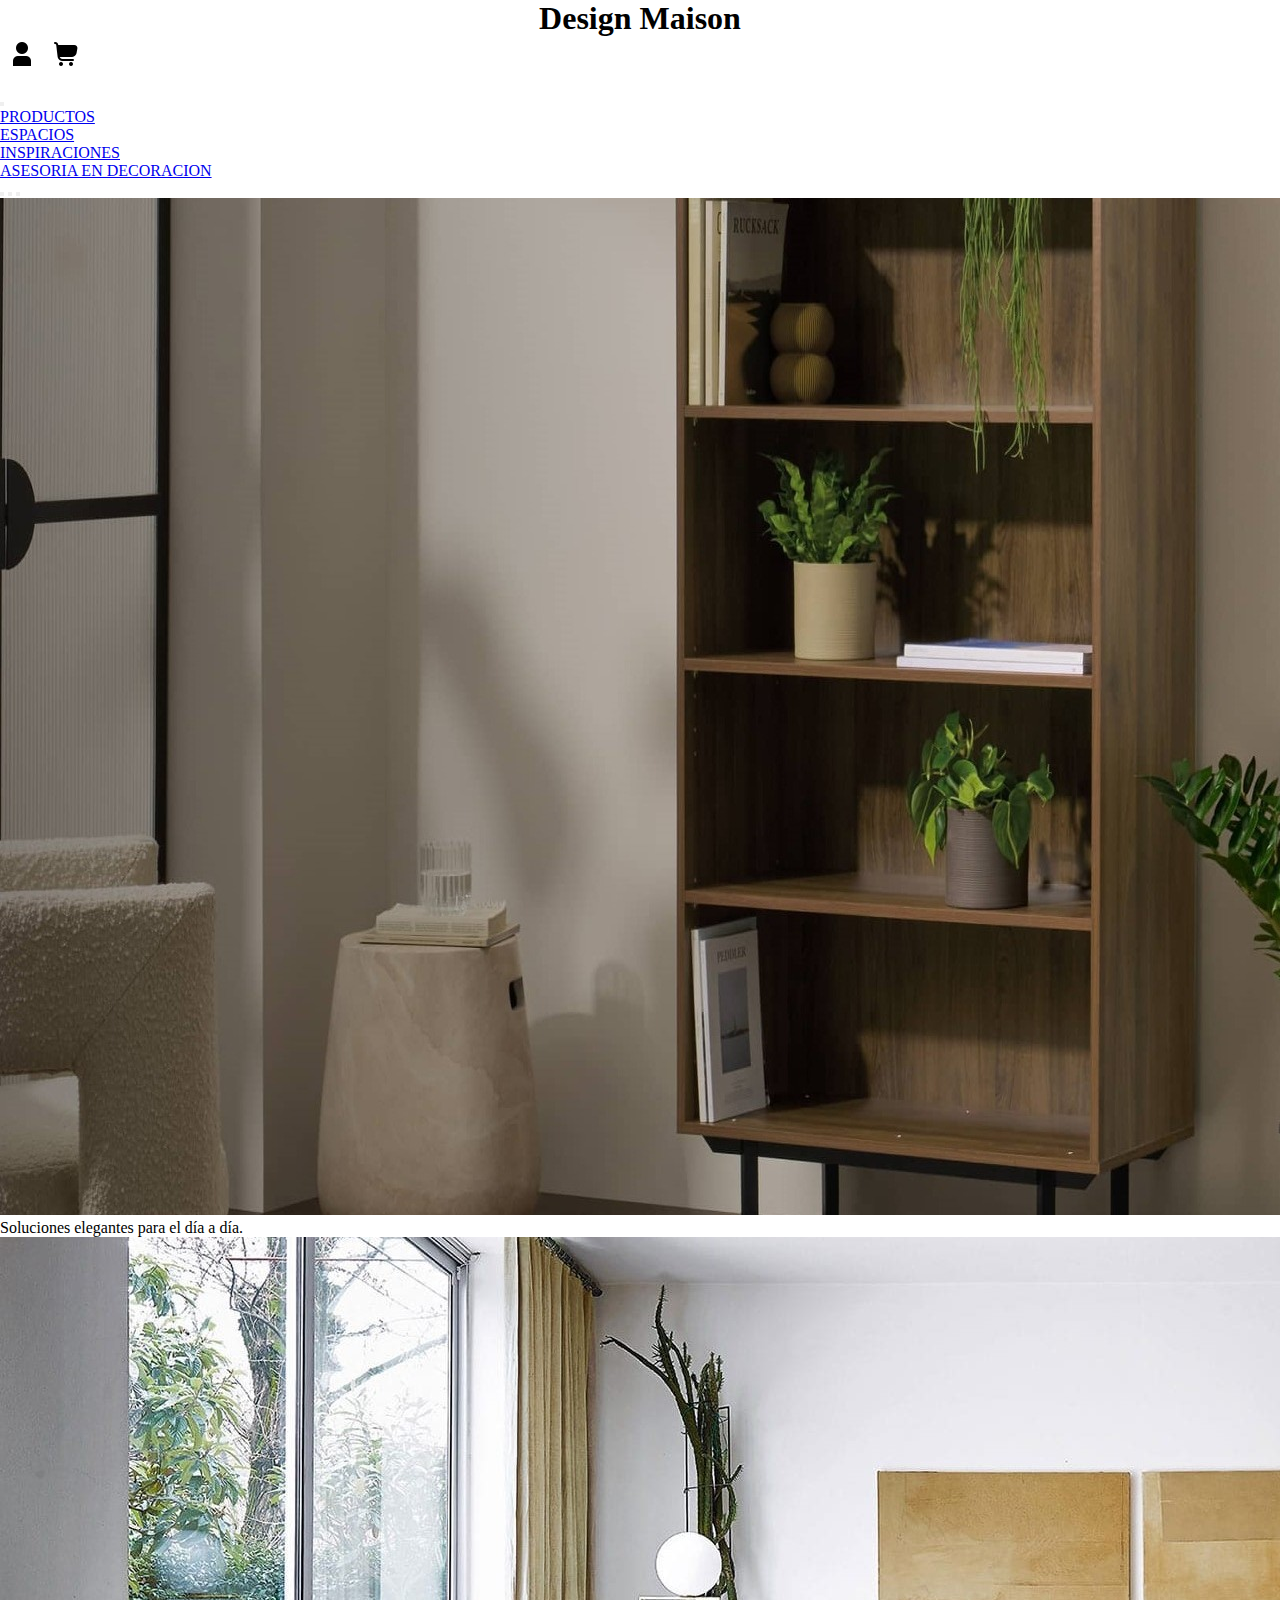
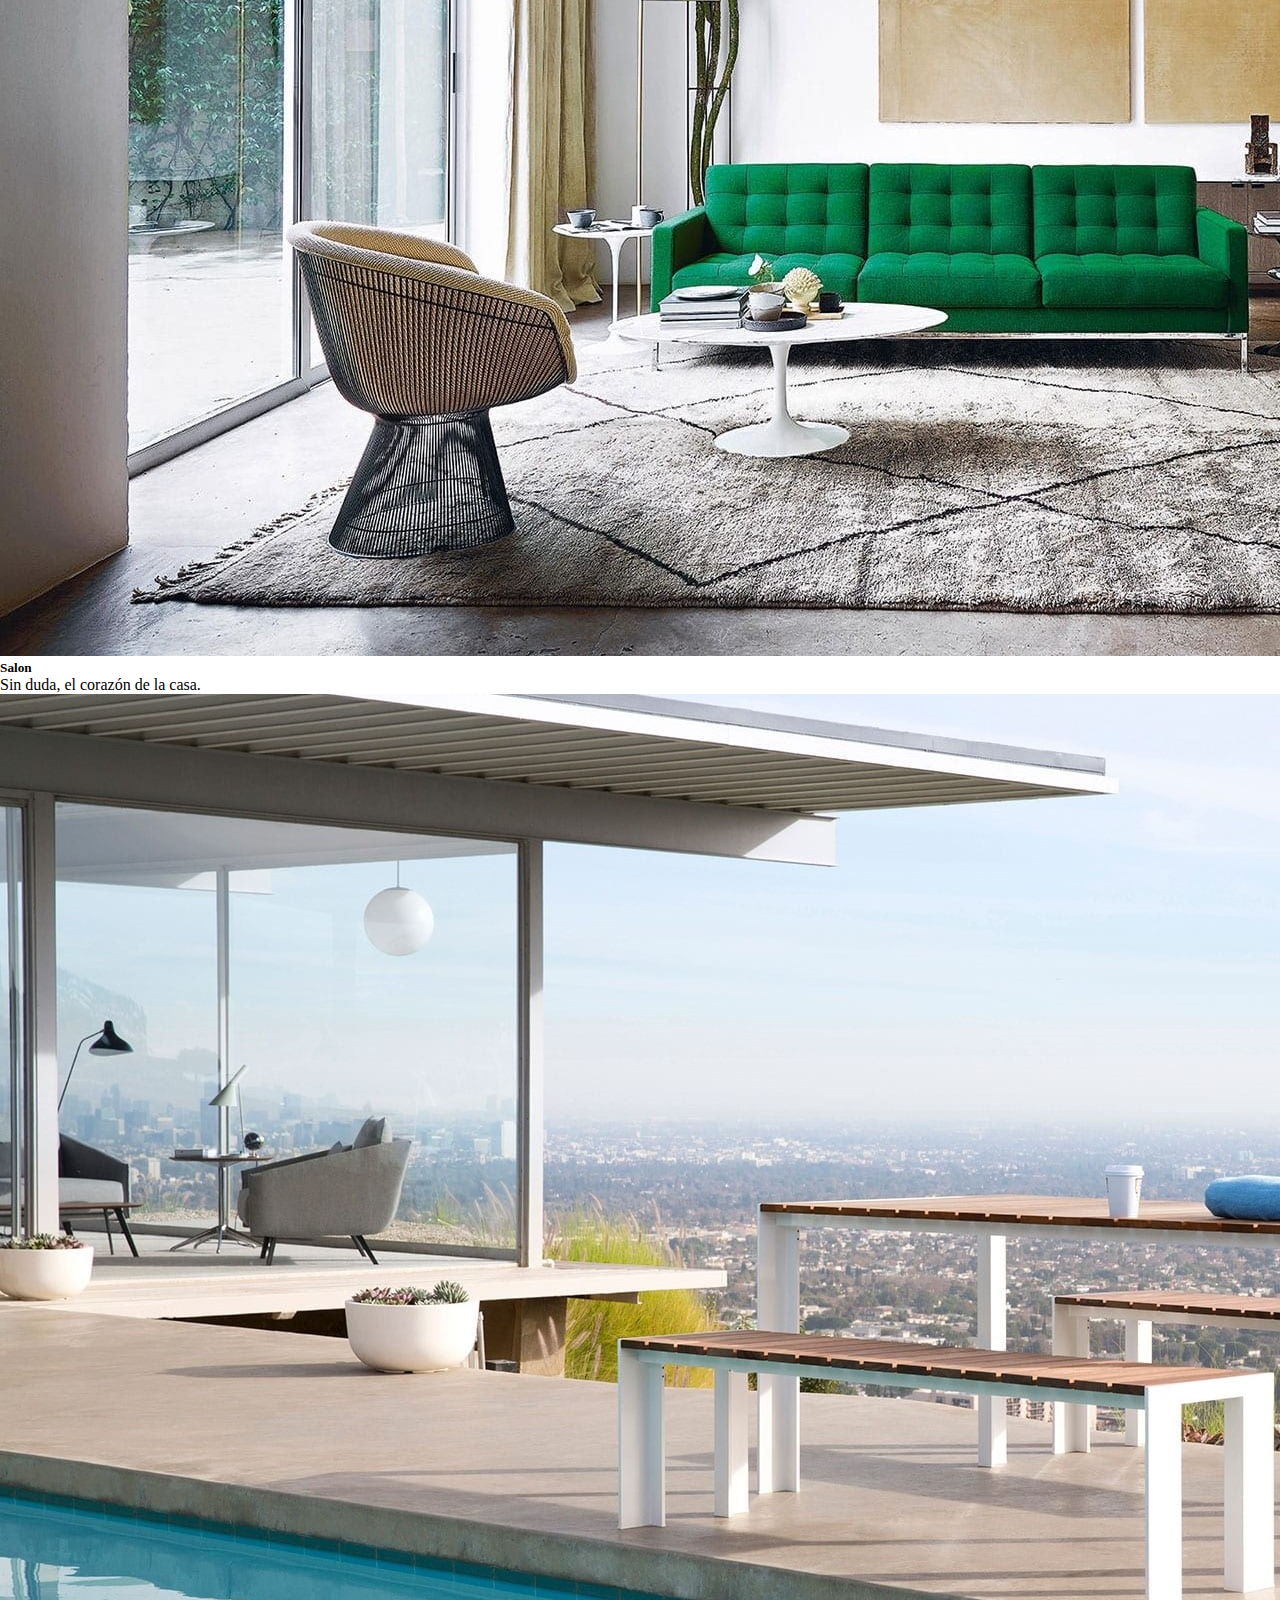
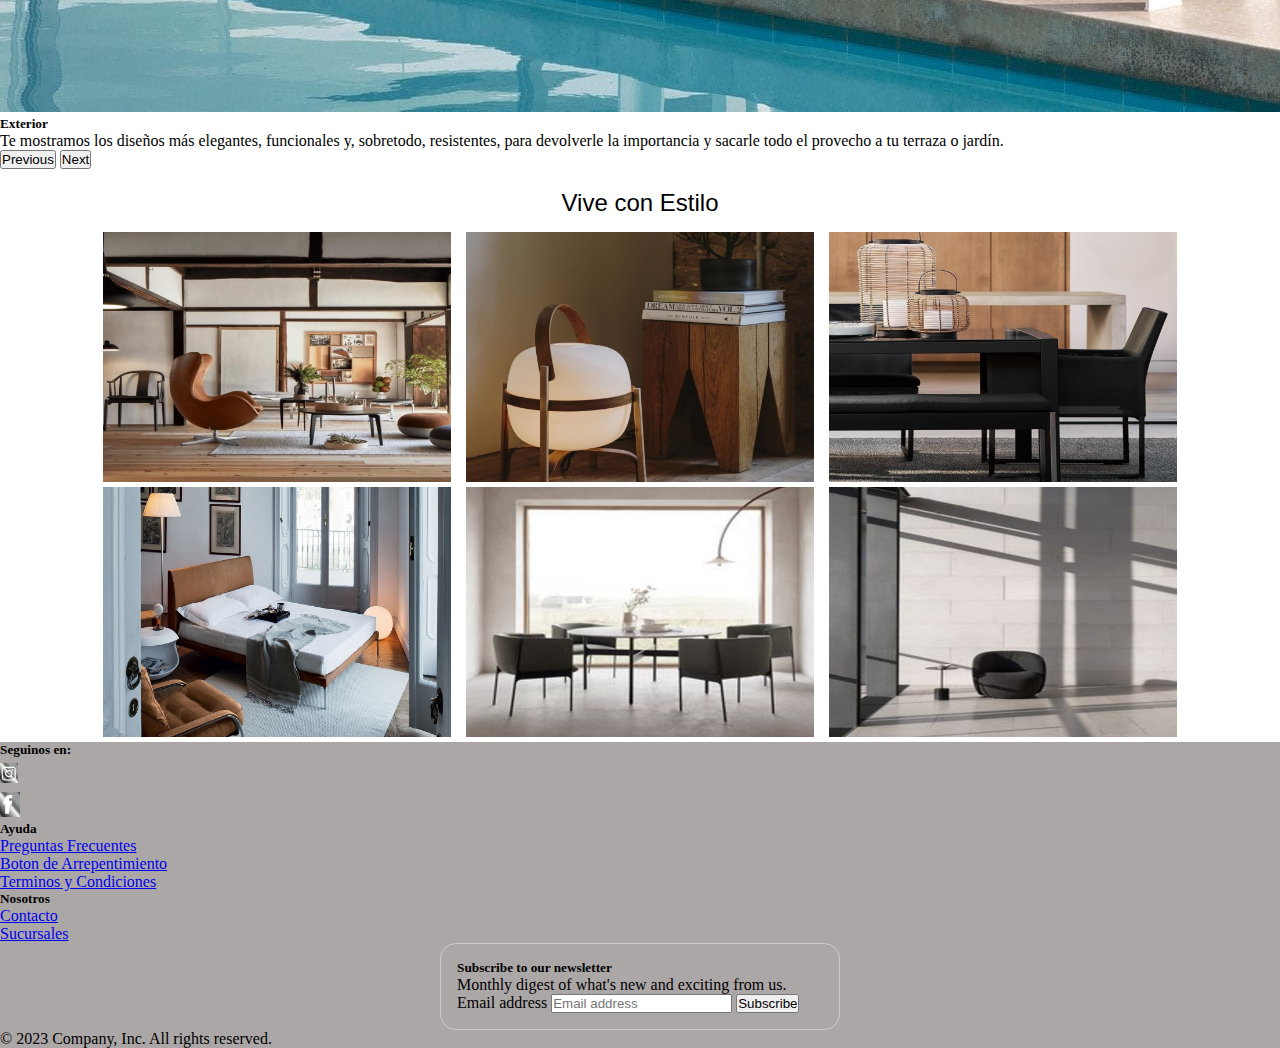
<file: index.html>
<!DOCTYPE html>
<html lang="en">
<head>
  <meta charset="UTF-8">
  <meta http-equiv="X-UA-Compatible" content="IE=edge">
  <meta name="viewport" content="width=device-width, initial-scale=1.0">
  <link href="https://cdn.jsdelivr.net/npm/bootstrap@5.3.0-alpha3/dist/css/bootstrap.min.css" rel="stylesheet" integrity="sha384-KK94CHFLLe+nY2dmCWGMq91rCGa5gtU4mk92HdvYe+M/SXH301p5ILy+dN9+nJOZ" crossorigin="anonymous">
  <link rel="stylesheet" href="./css/style.css">

  <title>Design de Maison</title>
</head>
<body>
  <!--Cabecera de mi web-->
    <header>
        <!--Acá va a ir el logo de mi web-->
        <div class="logo-header">
          <a href="index.html"><h1> Design Maison</h1></a>
        </div>
        <nav class="navbar navbar-expand-lg bg-body-tertiary">
            <div class="container-fluid">
                <ul class="first-menu">
                  <li><a href ="#" target="_blank"><img src="./img-index/usuario.png" alt="Registro"></a></li>
                  <li><a href="#"><img src="./img-index/carrito-de-compras.png" alt="Carrito"></a></li>
                </ul>
              <button class="navbar-toggler" type="button" data-bs-toggle="collapse" data-bs-target="#navbarNav" aria-controls="navbarNav" aria-expanded="false" aria-label="Toggle navigation">
                <span class="navbar-toggler-icon"></span>
              </button>
              <div class="collapse navbar-collapse" id="navbarNav">
                <ul class="navbar-nav">
                  <li class="nav-item">
                    <a class="nav-link active" aria-current="page" href="#">PRODUCTOS</a>
                  </li>
                  <li class="nav-item">
                    <a class="nav-link" href="#">ESPACIOS</a>
                  </li>
                  <li class="nav-item">
                    <a class="nav-link" href="./page-inspiraciones/inspiraciones.html">INSPIRACIONES </a>
                  </li>
                  <li class="nav-item">
                    <a class="nav-link" href="#">ASESORIA EN DECORACION</a>
                  </li>
                </ul>
              </div>
            </div>
          </nav> 

    </header>
<!--Seccion del carrucel -->
<section>
    <div id="carouselExampleCaptions" class="carousel slide">
        <div class="carousel-indicators">
          <button type="button" data-bs-target="#carouselExampleCaptions" data-bs-slide-to="0" class="active" aria-current="true" aria-label="Slide 1"></button>
          <button type="button" data-bs-target="#carouselExampleCaptions" data-bs-slide-to="1" aria-label="Slide 2"></button>
          <button type="button" data-bs-target="#carouselExampleCaptions" data-bs-slide-to="2" aria-label="Slide 3"></button>
        </div>
        <div class="carousel-inner">
          <div class="carousel-item active">
            <img src="./img-index/img-carrousel.jpg" class="d-block w-100" alt="imagen principal">
            <div class="carousel-caption d-none d-md-block">
              <p>Soluciones elegantes para el día a día.</p>   
            </div>
          </div>
          <div class="carousel-item">
            <img src="./img-index/Imagen principal-2.jpg" class="d-block w-100" alt="salon">
            <div class="carousel-caption d-none d-md-block">
              <h5>Salon</h5>
              <p>Sin duda, el corazón de la casa.</p>
            </div>
          </div>
          <div class="carousel-item">
            <img src="./img-index/imagen-principal-3.jpg" class="d-block w-100" alt="exterior">
            <div class="carousel-caption d-none d-md-block">
              <h5>Exterior</h5>
              <p>Te mostramos los diseños más elegantes, funcionales y, sobretodo, resistentes, para devolverle la importancia y sacarle todo el provecho a tu terraza o jardín.</p>
            </div>
          </div>
        </div>
        <button class="carousel-control-prev" type="button" data-bs-target="#carouselExampleCaptions" data-bs-slide="prev">
          <span class="carousel-control-prev-icon" aria-hidden="true"></span>
          <span class="visually-hidden">Previous</span>
        </button>
        <button class="carousel-control-next" type="button" data-bs-target="#carouselExampleCaptions" data-bs-slide="next">
          <span class="carousel-control-next-icon" aria-hidden="true"></span>
          <span class="visually-hidden">Next</span>
        </button>
      </div>
</section>
<!--Fin seccion del carrucel-->
<!--Seccion de productos-->
<!-- GALERIA -->
  <div class="galeria">
    <h2>Vive con Estilo </h2>
    <div class="linea"></div>
    <div class="contenedor-imagenes">
      <div class="imagen">
        <img src="./img-index/WhatsApp Image 2023-04-05 at 09.37.31.jpeg" alt="living">  
        <div class="overlay">
        <h2>Descubrelo</h2>
        </div>
      </div>
      <div class="imagen">
        <img src="./img-index/santa-cole-stock-750-domesticoshop.jpg" alt="lampara">  
        <div class="overlay">
          <h2>Descubrelo</h2>
        </div>
      </div>
      <div class="imagen">
        <img src="./img-index/CB_20230324_OutdoorCarousel_1.jpeg" alt="exterior">
        <div class="overlay">
          <h2>Descubrelo</h2>
        </div>  
      </div>
      <div class="imagen">
        <img src="./img-index/Zanotta-Hotspot-1.jpg" alt="habitacion">
        <div class="overlay">
          <h2>Descubrelo</h2>
        </div>  
      </div>
      <div class="imagen">
        <img src="./img-index/sillas.jpg" alt="sillas">
        <div class="overlay">
          <h2>Descubrelo</h2>
        </div>  
      </div>
      <div class="imagen">
        <img src="./img-index/silloncito.jpg" alt="sillon-puf">
        <div class="overlay">
          <h2>Descubrelo</h2>
        </div>  
      </div>
    </div>
  </div>
<!--PIE DE PAGINA | Footer-->
<footer id="contenedor-footer">
    <div class="container">
        <footer class="py-5">
            <div class="row">
                <div class="col-6 col-md-2 mb-3">
                  <h5>Seguinos en:</h5>
                <ul class="nav flex-column">
                    <li class="nav-item mb-2"><a href="https://instagram.com" class="nav-link p-0 text-body-secondary"><img src="./img-footer/img-insta.png" class="img-insta" alt="instagram"></a></li>
                    <li class="nav-item mb-2"><a href="https://facebook.com" class="nav-link p-0 text-body-secondary"><img src="./img-footer/img-face.png" class="img-face" alt="facebook"></a></li>
                </ul>
            </div>
            
            <div class="col-6 col-md-2 mb-3">
                  <h5>Ayuda</h5>
                <ul class="nav flex-column">
                    <li class="nav-item mb-2"><a href="#" class="nav-link p-0 text-body-secondary">Preguntas Frecuentes</a></li>
                    <li class="nav-item mb-2"><a href="./page-boton-arrepentimeinto/boton-arrepentimiento.html" class="nav-link p-0 text-body-secondary">Boton de Arrepentimiento</a></li>
                    <li class="nav-item mb-2"><a href="#" class="nav-link p-0 text-body-secondary">Terminos y Condiciones</a></li>
                </ul>
            </div>
          
            <div class="col-6 col-md-2 mb-3">
                  <h5>Nosotros</h5>
                <ul class="nav flex-column">
                    <li class="nav-item mb-2"><a href="#" class="nav-link p-0 text-body-secondary">Contacto</a></li>
                    <li class="nav-item mb-2"><a href="./page-sucursales/sucursales.html" class="nav-link p-0 text-body-secondary">Sucursales</a></li>
                </ul>
            </div>
            <div class="col-md-5 offset-md-1 mb-3">
                <form>
                    <h5>Subscribe to our newsletter</h5>
                    <p>Monthly digest of what's new and exciting from us.</p>
                    <div class="d-flex flex-column flex-sm-row w-100 gap-2">
                      <label for="newsletter1" class="visually-hidden">Email address</label>
                      <input id="newsletter1" type="text" class="form-control" placeholder="Email address">
                      <button class="btn btn-primary" type="button">Subscribe</button>
                    </div>
                </form>
            </div>
            <div class="d-flex flex-column flex-sm-row justify-content-between py-4 my-4 border-top">
              <p>&copy; 2023 Company, Inc. All rights reserved.</p>
            </div>
        </footer>
    </div>
</footer>


  <script src="https://cdn.jsdelivr.net/npm/@popperjs/core@2.11.7/dist/umd/popper.min.js" integrity="sha384-zYPOMqeu1DAVkHiLqWBUTcbYfZ8osu1Nd6Z89ify25QV9guujx43ITvfi12/QExE" crossorigin="anonymous"></script>
  <script src="https://cdn.jsdelivr.net/npm/bootstrap@5.3.0-alpha3/dist/js/bootstrap.min.js" integrity="sha384-Y4oOpwW3duJdCWv5ly8SCFYWqFDsfob/3GkgExXKV4idmbt98QcxXYs9UoXAB7BZ" crossorigin="anonymous"></script>
</body>
</html>
</file>
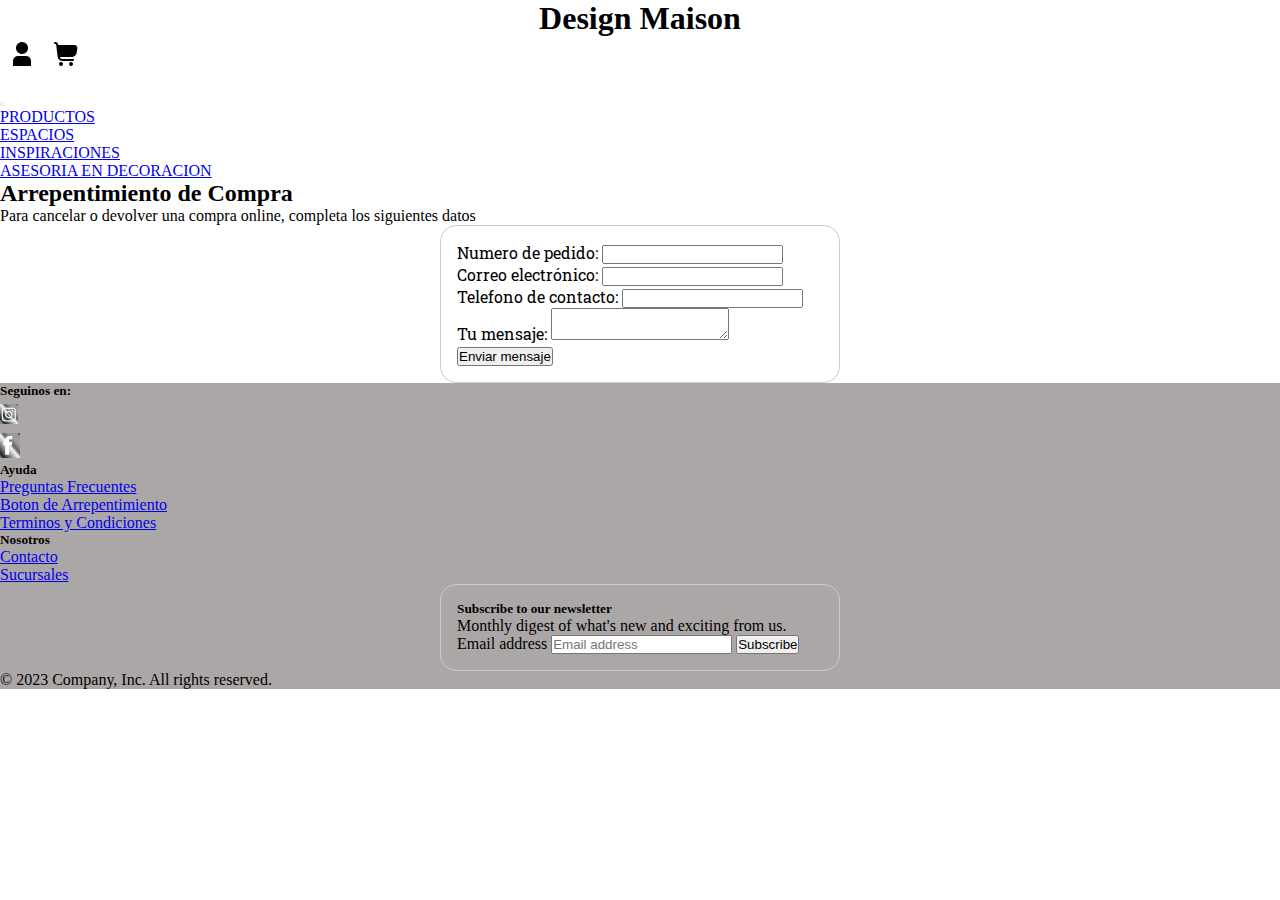
<file: page-boton-arrepentimeinto/boton-arrepentimiento.html>
<!DOCTYPE html>
<html lang="en">
<head>
    <meta charset="UTF-8">
    <meta http-equiv="X-UA-Compatible" content="IE=edge">
    <meta name="viewport" content="width=device-width, initial-scale=1.0">
    <link href="https://cdn.jsdelivr.net/npm/bootstrap@5.3.0-alpha3/dist/css/bootstrap.min.css" rel="stylesheet" integrity="sha384-KK94CHFLLe+nY2dmCWGMq91rCGa5gtU4mk92HdvYe+M/SXH301p5ILy+dN9+nJOZ" crossorigin="anonymous">
    <!-- Fonts family -->
    <link rel="preconnect" href="https://fonts.googleapis.com">
    <link rel="preconnect" href="https://fonts.gstatic.com" crossorigin>
    <link href="https://fonts.googleapis.com/css2?family=Inter&family=Roboto+Slab:wght@300&display=swap" rel="stylesheet">
    <link rel="stylesheet" href="../css/style.css">
    <title>Boton de Arrepentimiento</title>
</head>
<body>
    <!--Cabecera de mi web-->
    <header>
      <div class="logo-header">
        <a href="../index.html"><h1> Design Maison</h1></a>
      </div>
        <nav class="navbar navbar-expand-lg bg-body-tertiary">
            <div class="container-fluid">
                <ul class="first-menu">
                    <li><a href ="#" target="_blank"><img src="../img-index/usuario.png" alt="Registro"></a></li>
                    <li><a href="#"><img src="../img-index/carrito-de-compras.png" alt="Carrito"> </a></li>
                </ul>
              <button class="navbar-toggler" type="button" data-bs-toggle="collapse" data-bs-target="#navbarNav" aria-controls="navbarNav" aria-expanded="false" aria-label="Toggle navigation">
                <span class="navbar-toggler-icon"></span>
              </button>
              <div class="collapse navbar-collapse" id="navbarNav">
                <ul class="navbar-nav">
                  <li class="nav-item">
                    <a class="nav-link active" aria-current="page" href="#">PRODUCTOS</a>
                  </li>
                  <li class="nav-item">
                    <a class="nav-link" href="#">ESPACIOS</a>
                  </li>
                  <li class="nav-item">
                    <a class="nav-link" href="../page-inspiraciones/inspiraciones.html">INSPIRACIONES </a>
                  </li>
                  <li class="nav-item">
                    <a class="nav-link" href="#">ASESORIA EN DECORACION</a>
                  </li>
                </ul>
              </div>
            </div>
        </nav> 
    </header>
    <h2>Arrepentimiento de Compra</h2>
    <p>Para cancelar o devolver una compra online, completa los siguientes datos</p>
    <!-- FORMULARIO -->
    <form>
        <section class="formulario">
            <p>
                <label for="pedido">
                  <span>Numero de pedido:</span>
                </label>
                <input type="text" id="pedido" name="userpedido">
            </p>
            <p>
                <label for="mail">
                  <span>Correo electrónico:</span>
                </label>
                <input type="email" id="mail" name="usermail">
              </p>
            <p>
                <label for="telefono">
                  <span>Telefono de contacto:</span>
                </label>
                <input type="phone" id="telefono" name="numero de telefono">
            </p>
            <p>
                <label for="mensaje">
                  <span>Tu mensaje:</span>
                </label>
                <textarea id="msg" name="user_message"></textarea>
            </p>
            <p> <button type="submit">Enviar mensaje </button> </p>
        </section>
    </form>
    <!-- Pie de Pagina -->
    <footer id="contenedor-footer">
        <div class="container">
            <footer class="py-5">
                <div class="row">
                    <div class="col-6 col-md-2 mb-3">
                      <h5>Seguinos en:</h5>
                    <ul class="nav flex-column">
                        <li class="nav-item mb-2"><a href="https://instagram.com" class="nav-link p-0 text-body-secondary"><img src="../img-footer/img-insta.png" class="img-insta" alt="instagram"></a></li>
                        <li class="nav-item mb-2"><a href="https://facebook.com" class="nav-link p-0 text-body-secondary"><img src="../img-footer/img-face.png" class="img-face" alt="facebook"></a></li>
                    </ul>
                </div>
                
                <div class="col-6 col-md-2 mb-3">
                      <h5>Ayuda</h5>
                    <ul class="nav flex-column">
                        <li class="nav-item mb-2"><a href="#" class="nav-link p-0 text-body-secondary">Preguntas Frecuentes</a></li>
                        <li class="nav-item mb-2"><a href="./boton-arrepentimiento.html" class="nav-link p-0 text-body-secondary">Boton de Arrepentimiento</a></li>
                        <li class="nav-item mb-2"><a href="#" class="nav-link p-0 text-body-secondary">Terminos y Condiciones</a></li>
                    </ul>
                </div>
                <div class="col-6 col-md-2 mb-3">
                      <h5>Nosotros</h5>
                    <ul class="nav flex-column">
                        <li class="nav-item mb-2"><a href="#" class="nav-link p-0 text-body-secondary">Contacto</a></li>
                        <li class="nav-item mb-2"><a href="../page-sucursales/sucursales.html" class="nav-link p-0 text-body-secondary">Sucursales</a></li>
                    </ul>
                </div>
                <div class="col-md-5 offset-md-1 mb-3">
                    <form>
                        <h5>Subscribe to our newsletter</h5>
                        <p>Monthly digest of what's new and exciting from us.</p>
                        <div class="d-flex flex-column flex-sm-row w-100 gap-2">
                          <label for="newsletter1" class="visually-hidden">Email address</label>
                          <input id="newsletter1" type="text" class="form-control" placeholder="Email address">
                          <button class="btn btn-primary" type="button">Subscribe</button>
                        </div>
                    </form>
                </div>
                <div class="d-flex flex-column flex-sm-row justify-content-between py-4 my-4 border-top">
                    <p>&copy; 2023 Company, Inc. All rights reserved.</p>
                </div>
            </footer>
        </div>
    </footer>
    <script src="https://cdn.jsdelivr.net/npm/@popperjs/core@2.11.7/dist/umd/popper.min.js" integrity="sha384-zYPOMqeu1DAVkHiLqWBUTcbYfZ8osu1Nd6Z89ify25QV9guujx43ITvfi12/QExE" crossorigin="anonymous"></script>
    <script src="https://cdn.jsdelivr.net/npm/bootstrap@5.3.0-alpha3/dist/js/bootstrap.min.js" integrity="sha384-Y4oOpwW3duJdCWv5ly8SCFYWqFDsfob/3GkgExXKV4idmbt98QcxXYs9UoXAB7BZ" crossorigin="anonymous"></script>
</body>
</html>
</file>
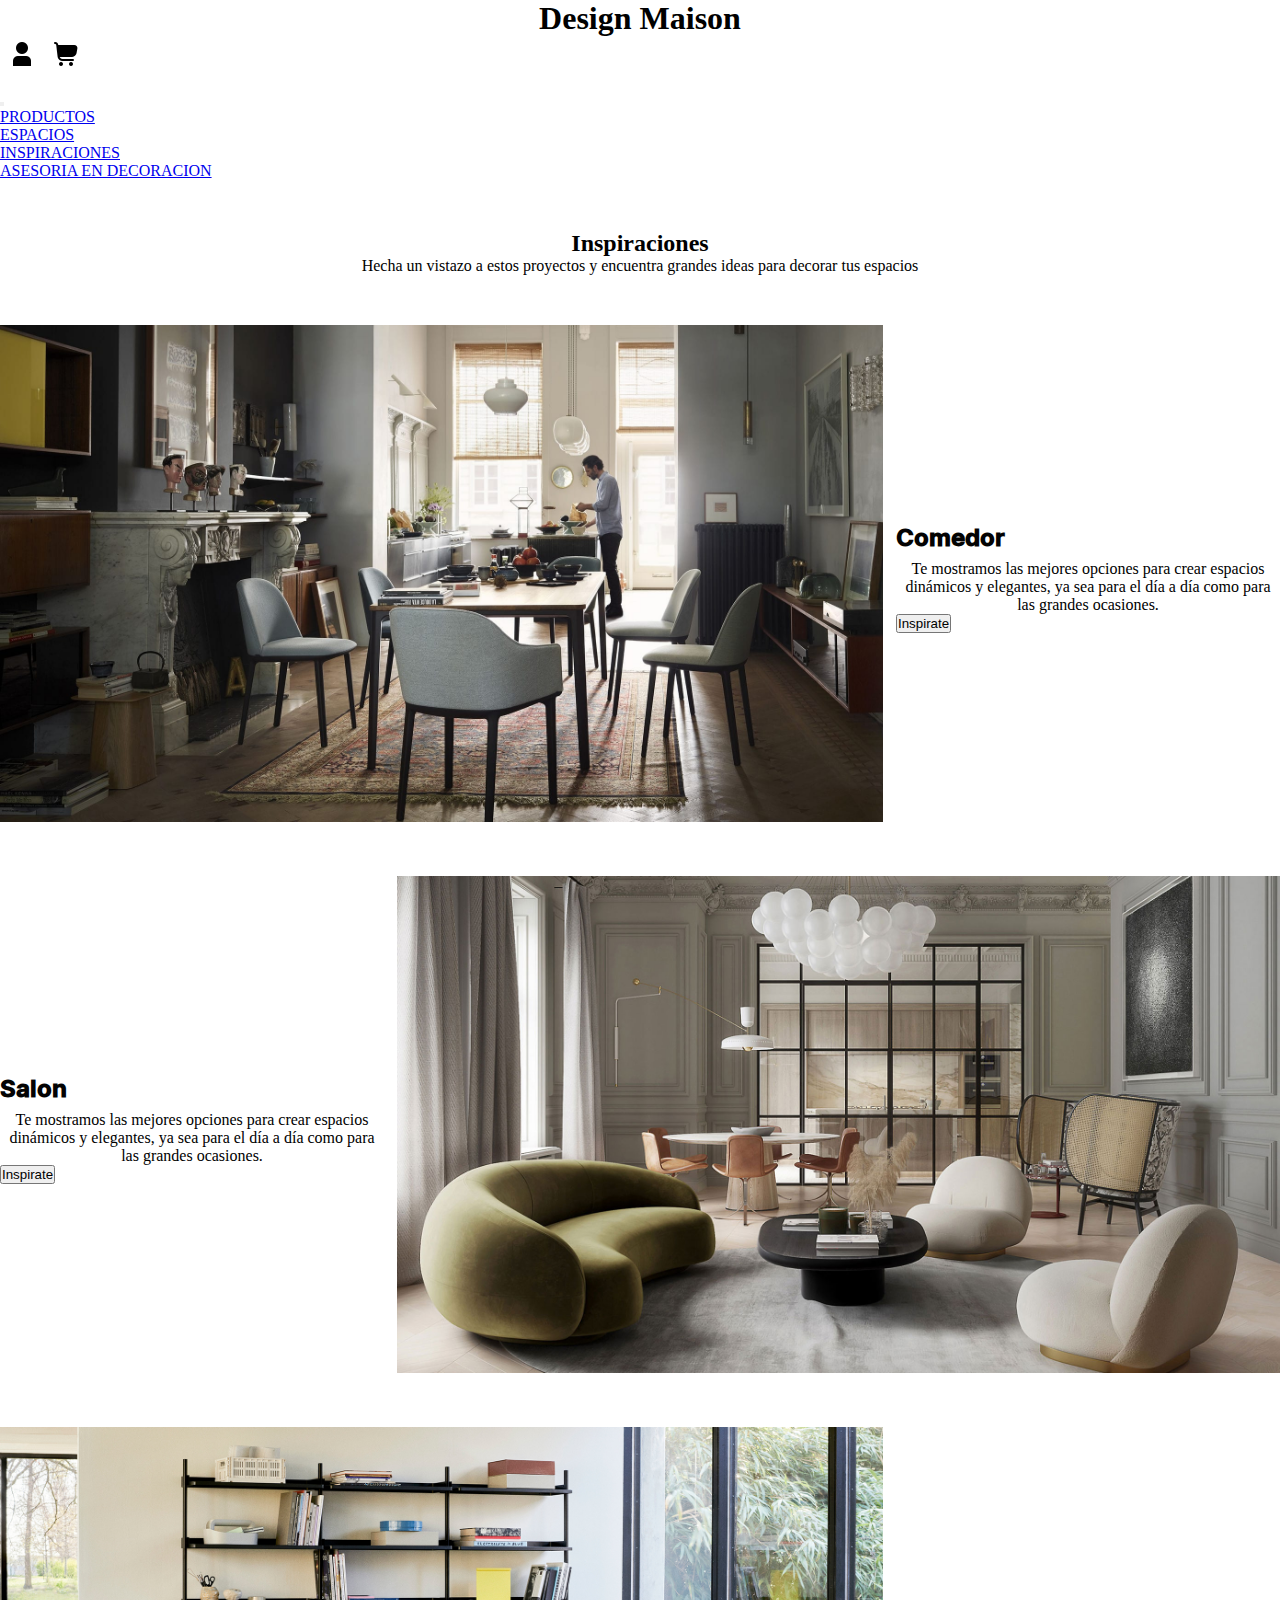
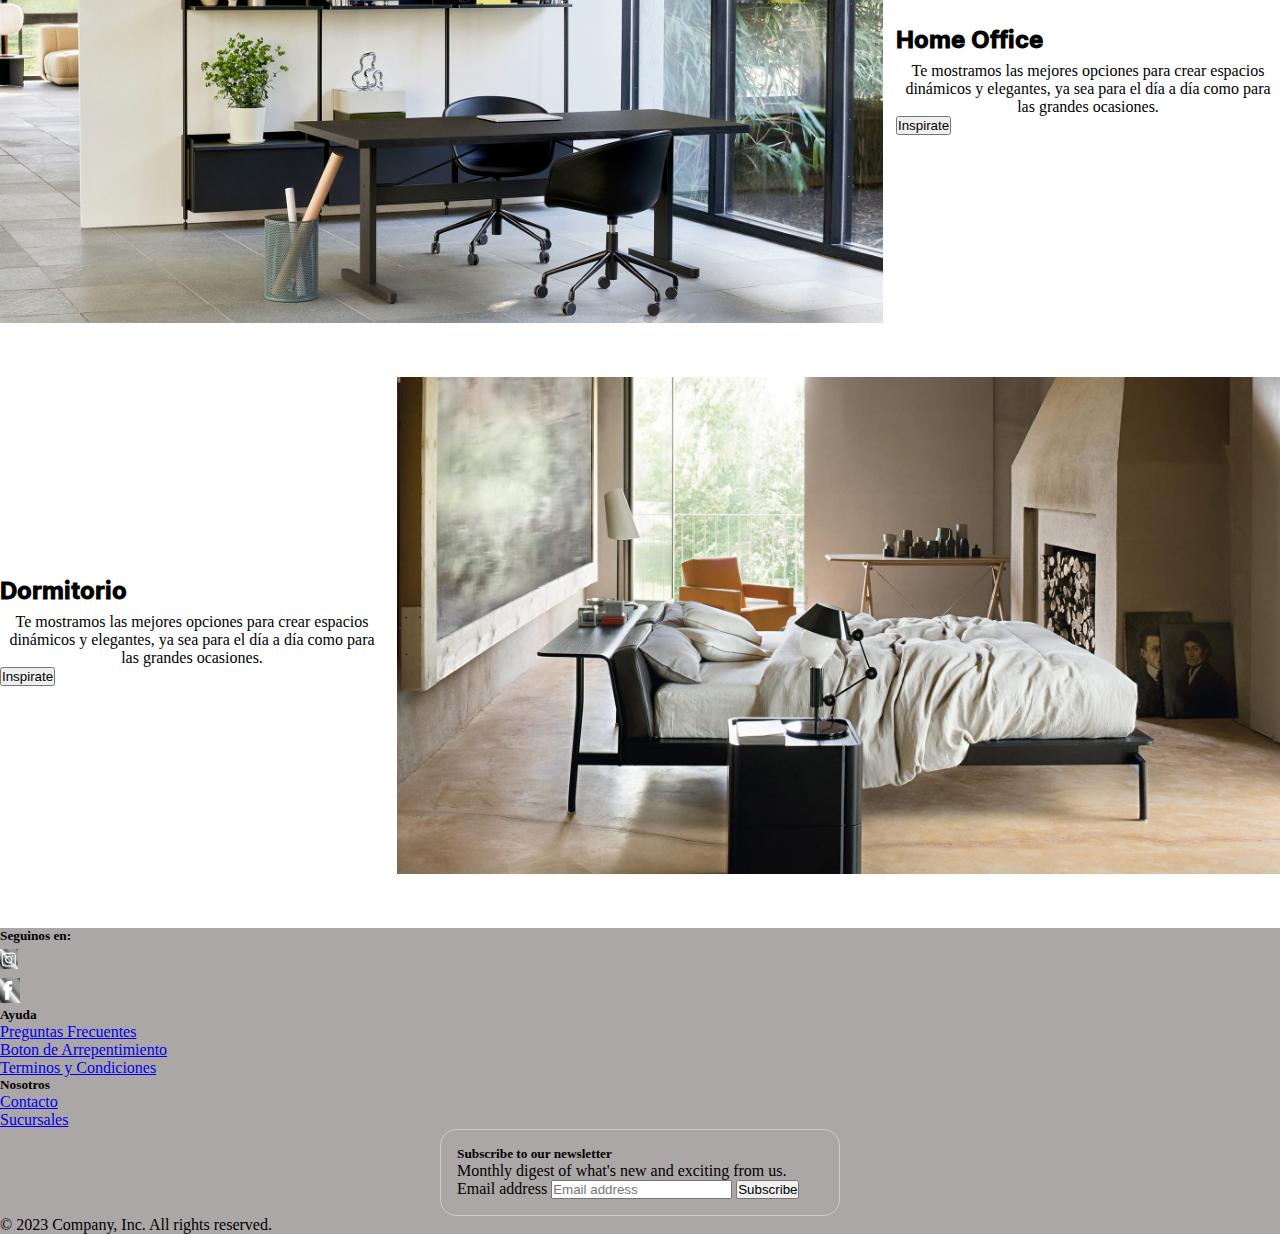
<file: page-inspiraciones/inspiraciones.html>
<!DOCTYPE html>
<html lang="en">
<head>
    <meta charset="UTF-8">
    <meta http-equiv="X-UA-Compatible" content="IE=edge">
    <meta name="viewport" content="width=device-width, initial-scale=1.0">
    <link href="https://cdn.jsdelivr.net/npm/bootstrap@5.3.0-alpha3/dist/css/bootstrap.min.css" rel="stylesheet" integrity="sha384-KK94CHFLLe+nY2dmCWGMq91rCGa5gtU4mk92HdvYe+M/SXH301p5ILy+dN9+nJOZ" crossorigin="anonymous">
    <link rel="stylesheet" href="../css/style.css">
    <!-- Fonts -->
    <link rel="preconnect" href="https://fonts.googleapis.com">
    <link rel="preconnect" href="https://fonts.gstatic.com" crossorigin>
    <link href="https://fonts.googleapis.com/css2?family=Konkhmer+Sleokchher&display=swap" rel="stylesheet">
    <title>Inspiraciones</title>
</head>
<body>
  <header>
        <!--Acá va a ir el logo de mi web-->
        <div class="logo-header">
          <a href="../index.html"><h1> Design Maison</h1></a>
        </div>
        <nav class="navbar navbar-expand-lg bg-body-tertiary">
            <div class="container-fluid">
                <ul class="first-menu">
                    <li><a href ="#" target="_blank"><img src="../img-index/usuario.png" alt="Registro"></a></li>
                    <li><a href="#"><img src="../img-index/carrito-de-compras.png" alt="Carrito"></a></li>
                </ul>
              <button class="navbar-toggler" type="button" data-bs-toggle="collapse" data-bs-target="#navbarNav" aria-controls="navbarNav" aria-expanded="false" aria-label="Toggle navigation">
                <span class="navbar-toggler-icon"></span>
              </button>
              <div class="collapse navbar-collapse" id="navbarNav">
                <ul class="navbar-nav">
                  <li class="nav-item">
                    <a class="nav-link active" aria-current="page" href="#">PRODUCTOS</a>
                  </li>
                  <li class="nav-item">
                    <a class="nav-link" href="#">ESPACIOS</a>
                  </li>
                  <li class="nav-item">
                    <a class="nav-link" href="./inspiraciones.html">INSPIRACIONES </a>
                  </li>
                  <li class="nav-item">
                    <a class="nav-link" href="#">ASESORIA EN DECORACION</a>
                  </li>
                </ul>
              </div>
            </div>
          </nav> 

  </header>
  <section class="paragraph-title">
      <h2>Inspiraciones</h2> 
      <p>Hecha un vistazo a estos proyectos y encuentra grandes ideas para decorar tus espacios </p>
  </section>
   
  <div class="container-items">
    <div class="item">
      <figure>
        <img class="picture" src="./imagen-comedor.jpg" alt="comedor">
      </figure>
      <div class="info-producto">
        <h2>Comedor</h2>
        <p>Te mostramos las mejores opciones para crear espacios dinámicos y elegantes, ya sea para el día a día como para las grandes ocasiones.</p>
        <button>Inspirate</button>
      </div>
    </div>
    <div class="item">
      <div class="info-producto">
        <h2>Salon</h2>
        <p>Te mostramos las mejores opciones para crear espacios dinámicos y elegantes, ya sea para el día a día como para las grandes ocasiones.</p>
        <button>Inspirate</button>
      </div>
      <figure>
        <img class="picture" src="./imagen-salon.jpg" alt="salon">
      </figure>
    </div>
    <div class="item">
      <figure>
        <img class="picture" src="./imagen-home-office.jpg" alt="home office">
      </figure>
      <div class="info-producto">
        <h2>Home Office</h2>
        <p>Te mostramos las mejores opciones para crear espacios dinámicos y elegantes, ya sea para el día a día como para las grandes ocasiones.</p>
        <button>Inspirate</button>
      </div>
    </div>
    <div class="item">
      <div class="info-producto">
        <h2>Dormitorio</h2>
        <p>Te mostramos las mejores opciones para crear espacios dinámicos y elegantes, ya sea para el día a día como para las grandes ocasiones.</p>
        <button>Inspirate</button>
      </div>
      <figure>
        <img class="picture" src="./Imagen-dormitorio.jpg" alt="dormitorio">
      </figure>
    </div>    
  </div>
<!--PIE DE PAGINA | Footer-->
<footer id="contenedor-footer">
    <div class="container">
        <footer class="py-5">
            <div class="row">
                <div class="col-6 col-md-2 mb-3">
                  <h5>Seguinos en:</h5>
                <ul class="nav flex-column">
                    <li class="nav-item mb-2"><a href="https://instagram.com" class="nav-link p-0 text-body-secondary"><img src="../img-footer/img-insta.png" class="img-insta" alt="instagram"></a></li>
                    <li class="nav-item mb-2"><a href="https://facebook.com" class="nav-link p-0 text-body-secondary"><img src="../img-footer/img-face.png" class="img-face" alt="facebook"></a></li>
                </ul>
            </div>
            <div class="col-6 col-md-2 mb-3">
                  <h5>Ayuda</h5>
                <ul class="nav flex-column">
                    <li class="nav-item mb-2"><a href="#" class="nav-link p-0 text-body-secondary">Preguntas Frecuentes</a></li>
                    <li class="nav-item mb-2"><a href="../page-boton-arrepentimeinto/boton-arrepentimiento.html" class="nav-link p-0 text-body-secondary">Boton de Arrepentimiento</a></li>
                    <li class="nav-item mb-2"><a href="#" class="nav-link p-0 text-body-secondary">Terminos y Condiciones</a></li>
                </ul>
            </div>
          
            <div class="col-6 col-md-2 mb-3">
                  <h5>Nosotros</h5>
                <ul class="nav flex-column">
                    <li class="nav-item mb-2"><a href="#" class="nav-link p-0 text-body-secondary">Contacto</a></li>
                    <li class="nav-item mb-2"><a href="../page-sucursales/sucursales.html" class="nav-link p-0 text-body-secondary">Sucursales</a></li>
                </ul>
            </div>
          
            <div class="col-md-5 offset-md-1 mb-3">
                <form>
                    <h5>Subscribe to our newsletter</h5>
                    <p>Monthly digest of what's new and exciting from us.</p>
                    <div class="d-flex flex-column flex-sm-row w-100 gap-2">
                      <label for="newsletter1" class="visually-hidden">Email address</label>
                      <input id="newsletter1" type="text" class="form-control" placeholder="Email address">
                      <button class="btn btn-primary" type="button">Subscribe</button>
                    </div>
                </form>
            </div>
          
            <div class="d-flex flex-column flex-sm-row justify-content-between py-4 my-4 border-top">
                <p>&copy; 2023 Company, Inc. All rights reserved.</p>
            </div>
        </footer>
    </div>
</footer>

<script src="https://cdn.jsdelivr.net/npm/@popperjs/core@2.11.7/dist/umd/popper.min.js" integrity="sha384-zYPOMqeu1DAVkHiLqWBUTcbYfZ8osu1Nd6Z89ify25QV9guujx43ITvfi12/QExE" crossorigin="anonymous"></script>
<script src="https://cdn.jsdelivr.net/npm/bootstrap@5.3.0-alpha3/dist/js/bootstrap.min.js" integrity="sha384-Y4oOpwW3duJdCWv5ly8SCFYWqFDsfob/3GkgExXKV4idmbt98QcxXYs9UoXAB7BZ" crossorigin="anonymous"></script>
</body>
</html>
</file>
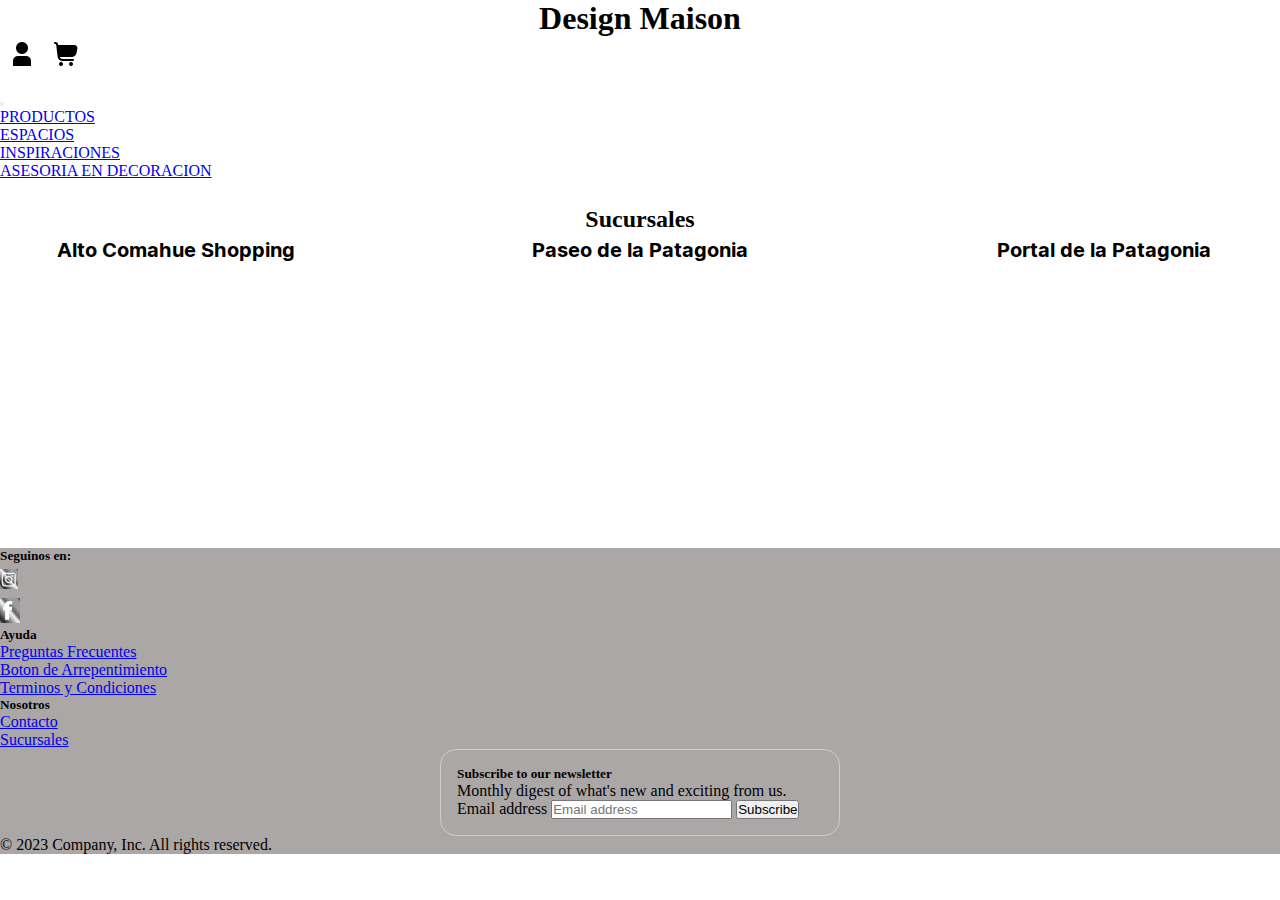
<file: page-sucursales/sucursales.html>
<!DOCTYPE html>
<html lang="en">
<head>
    <meta charset="UTF-8">
    <meta http-equiv="X-UA-Compatible" content="IE=edge">
    <meta name="viewport" content="width=device-width, initial-scale=1.0">
    <link href="https://cdn.jsdelivr.net/npm/bootstrap@5.3.0-alpha3/dist/css/bootstrap.min.css" rel="stylesheet" integrity="sha384-KK94CHFLLe+nY2dmCWGMq91rCGa5gtU4mk92HdvYe+M/SXH301p5ILy+dN9+nJOZ" crossorigin="anonymous">
    <link rel="stylesheet" href="../css/style.css">
    <!-- Fonts -->
    <link rel="preconnect" href="https://fonts.googleapis.com">
    <link rel="preconnect" href="https://fonts.gstatic.com" crossorigin>
    <link href="https://fonts.googleapis.com/css2?family=Konkhmer+Sleokchher&display=swap" rel="stylesheet">
    <title>Sucursales</title>
</head>
<body>
    <header>
        <!--Acá va a ir el logo de mi web-->
        <div class="logo-header">
            <a href="../index.html"><h1> Design Maison</h1></a>
        </div>
        <nav class="navbar navbar-expand-lg bg-body-tertiary">
            <div class="container-fluid">
                <ul class="first-menu">
                    <li><a href ="#" target="_blank"><img src="../img-index/usuario.png" alt="Registro"></a></li>
                    <li><a href="#"><img src="../img-index/carrito-de-compras.png" alt="Carrito"></a></li>
                </ul>
                <button class="navbar-toggler" type="button" data-bs-toggle="collapse" data-bs-target="#navbarNav" aria-controls="navbarNav" aria-expanded="false" aria-label="Toggle navigation">
                <span class="navbar-toggler-icon"></span>
                </button>
                <div class="collapse navbar-collapse" id="navbarNav">
                    <ul class="navbar-nav">
                        <li class="nav-item">
                            <a class="nav-link active" aria-current="page" href="#">PRODUCTOS</a>
                        </li>
                        <li class="nav-item">
                            <a class="nav-link" href="#">ESPACIOS</a>
                        </li>
                        <li class="nav-item">
                            <a class="nav-link" href="../page-inspiraciones/inspiraciones.html">INSPIRACIONES </a>
                        </li>
                        <li class="nav-item">
                            <a class="nav-link" href="#">ASESORIA EN DECORACION</a>
                        </li>
                    </ul>
                </div>
            </div>
        </nav> 
    </header>

    <section class="sucursales">
        <h2>Sucursales</h2>
        <div class ="ubicaciones">
            <div class="mapa">
                <p class="alto-comahue">Alto Comahue Shopping</p>
                <iframe src="https://www.google.com/maps/embed?pb=!1m18!1m12!1m3!1d2524.8136585477973!2d-68.06684000265528!3d-38.94123241849778!2m3!1f0!2f0!3f0!3m2!1i1024!2i768!4f13.1!3m3!1m2!1s0x960a33c2186cc4cb%3A0xf058c50fb5d3a1f1!2sAlto%20Comahue%20Shopping%20(Neuqu%C3%A9n)!5e0!3m2!1ses-419!2sar!4v1683295086526!5m2!1ses-419!2sar" width="100%" height="250" style="border:0;" allowfullscreen="" loading="lazy" referrerpolicy="no-referrer-when-downgrade"></iframe>
            </div>
            <div class="mapa">
                <p class="paseo-patag">Paseo de la Patagonia</p>
                <iframe src="https://www.google.com/maps/embed?pb=!1m18!1m12!1m3!1d3103.0041106139993!2d-68.07641002508278!3d-38.946734471713526!2m3!1f0!2f0!3f0!3m2!1i1024!2i768!4f13.1!3m3!1m2!1s0x960a33bc7b83f3c1%3A0xa741c2e0a99e3c0e!2sPaseo%20de%20la%20Patagonia%20Shopping%20Center!5e0!3m2!1ses-419!2sar!4v1683295208534!5m2!1ses-419!2sar" width="100%" height="250" style="border:0;" allowfullscreen="" loading="lazy" referrerpolicy="no-referrer-when-downgrade"></iframe>
            </div>
            <div class="mapa">
                <p class="portal">Portal de la Patagonia</p>
                <iframe src="https://www.google.com/maps/embed?pb=!1m18!1m12!1m3!1d3102.391879014422!2d-68.09579492508192!3d-38.96071897171064!2m3!1f0!2f0!3f0!3m2!1i1024!2i768!4f13.1!3m3!1m2!1s0x960a33a99da626fd%3A0xabbaa5fb6e48d9e3!2sPortal%20Patagonia%20Shopping!5e0!3m2!1ses-419!2sar!4v1683295266329!5m2!1ses-419!2sar" width="100%" height="250" style="border:0;" allowfullscreen="" loading="lazy" referrerpolicy="no-referrer-when-downgrade"></iframe>
            </div>
        </div>
    </section>
   
    <!--PIE DE PAGINA | Footer-->
<footer id="contenedor-footer">
    <div class="container">
        <footer class="py-5">
            <div class="row">
                <div class="col-6 col-md-2 mb-3">
                  <h5>Seguinos en:</h5>
                <ul class="nav flex-column">
                    <li class="nav-item mb-2"><a href="https://instagram.com" class="nav-link p-0 text-body-secondary"><img src="../img-footer/img-insta.png" class="img-insta" alt="instagram"></a></li>
                    <li class="nav-item mb-2"><a href="https://facebook.com" class="nav-link p-0 text-body-secondary"><img src="../img-footer/img-face.png" class="img-face" alt="facebook"></a></li>
                </ul>
            </div>
            <div class="col-6 col-md-2 mb-3">
                  <h5>Ayuda</h5>
                <ul class="nav flex-column">
                    <li class="nav-item mb-2"><a href="#" class="nav-link p-0 text-body-secondary">Preguntas Frecuentes</a></li>
                    <li class="nav-item mb-2"><a href="../page-boton-arrepentimeinto/boton-arrepentimiento.html" class="nav-link p-0 text-body-secondary">Boton de Arrepentimiento</a></li>
                    <li class="nav-item mb-2"><a href="#" class="nav-link p-0 text-body-secondary">Terminos y Condiciones</a></li>
                </ul>
            </div>
          
            <div class="col-6 col-md-2 mb-3">
                  <h5>Nosotros</h5>
                <ul class="nav flex-column">
                    <li class="nav-item mb-2"><a href="#" class="nav-link p-0 text-body-secondary">Contacto</a></li>
                    <li class="nav-item mb-2"><a href="../proyecto/page-sucursales/sucursales.html" class="nav-link p-0 text-body-secondary">Sucursales</a></li>
                </ul>
            </div>
          
            <div class="col-md-5 offset-md-1 mb-3">
                <form>
                    <h5>Subscribe to our newsletter</h5>
                    <p>Monthly digest of what's new and exciting from us.</p>
                    <div class="d-flex flex-column flex-sm-row w-100 gap-2">
                      <label for="newsletter1" class="visually-hidden">Email address</label>
                      <input id="newsletter1" type="text" class="form-control" placeholder="Email address">
                      <button class="btn btn-primary" type="button">Subscribe</button>
                    </div>
                </form>
            </div>
            <div class="d-flex flex-column flex-sm-row justify-content-between py-4 my-4 border-top">
                <p>&copy; 2023 Company, Inc. All rights reserved.</p>
            </div>
        </footer>
    </div>
</footer>

<script src="https://cdn.jsdelivr.net/npm/@popperjs/core@2.11.7/dist/umd/popper.min.js" integrity="sha384-zYPOMqeu1DAVkHiLqWBUTcbYfZ8osu1Nd6Z89ify25QV9guujx43ITvfi12/QExE" crossorigin="anonymous"></script>
<script src="https://cdn.jsdelivr.net/npm/bootstrap@5.3.0-alpha3/dist/js/bootstrap.min.js" integrity="sha384-Y4oOpwW3duJdCWv5ly8SCFYWqFDsfob/3GkgExXKV4idmbt98QcxXYs9UoXAB7BZ" crossorigin="anonymous"></script>
</body>
</html>
</file>
<file: css/style.css>
/* Nesting o anidamiento 
Nos ayuda a ver de una manera mas visual la cascada de html*/
* {
  margin: 0;
  padding: 0;
  box-sizing: border-box;
}

.logo-header a {
  text-decoration: none;
}
.logo-header a h1 {
  text-align: center;
  color: black;
  text-shadow: 0 0 8px rgb(255, 255, 255);
}

/* Menu navegable */
.first-menu {
  display: flex;
  list-style: none;
}
.first-menu li {
  margin: 5px 10px 20px 10px;
  height: 15%;
}

/* Fin menu navegable */
#contenedor-footer {
  background-color: rgb(172, 167, 167);
  padding: 0;
}

.img-insta {
  margin-top: 5px;
  max-height: 20px;
  max-width: 20px;
}

.img-face {
  margin-top: 5px;
  max-width: 20px;
  max-height: 25px;
}

.galeria {
  font-family: "Open Sans", sans-serif;
}
.galeria h2 {
  text-align: center;
  margin: 20px 0 15px 0;
  font-weight: 300;
}
.galeria .contenedor-imagenes {
  width: 85%;
  margin: auto;
  border-radius: 3px;
}
.galeria .contenedor-imagenes .imagen {
  position: relative;
  margin-bottom: 5px;
}
.galeria .contenedor-imagenes .imagen img {
  object-fit: cover;
}
.galeria .contenedor-imagenes .imagen .overlay {
  position: absolute;
  bottom: 0px;
  left: 0px;
  background-color: none;
  transition: 0.5s ease;
  overflow: hidden;
}
.galeria .contenedor-imagenes .imagen .overlay h2 {
  color: white;
  font-size: 30px;
  position: absolute;
  text-align: center;
}

.imagen:hover .overlay {
  cursor: pointer;
}

/*PAG INSPIRACIONES*/
.paragraph-title {
  margin: 50px 0;
}

.item {
  margin-bottom: 50px;
}

.info-producto {
  width: 30%;
}
.info-producto h1 {
  font-size: 3em;
  line-height: 1em;
  text-align: center;
  margin: 10px 0;
}
.info-producto h2 {
  font-family: "Konkhmer Sleokchher", cursive;
  color: rgb(3, 3, 3);
}
.info-producto p {
  text-align: center;
}

/* FIN PAGINA INSPIRACIONES */
form {
  margin: 0 auto;
  width: 400px;
  padding: 1em;
  border: 1px solid #CCC;
  border-radius: 1em;
}
form .formulario p {
  font-family: "Roboto Slab", serif;
}

.sucursales {
  padding: 2%;
}
.sucursales h2 {
  display: block;
  text-align: center;
}
.sucursales .ubicaciones {
  display: flex;
  flex-wrap: wrap;
  justify-content: space-between;
}
.sucursales .ubicaciones .mapa p {
  font-family: "Konkhmer Sleokchher";
  text-align: center;
  font-size: 20px;
}

/*MIXIN PARA FLEX*/
.contenedor-imagenes {
  display: flex;
  justify-content: space-around;
  flex-flow: row wrap;
  align-items: none;
}

/*PAG INSPIRACIONES*/
.paragraph-title {
  display: flex;
  justify-content: center;
  flex-flow: column nowrap;
  align-items: center;
}

.item {
  display: flex;
  justify-content: space-between;
  flex-flow: row wrap;
  align-items: center;
}

/*PAGINA SUCURSALES*/
.ubicaciones {
  display: flex;
  justify-content: space-between;
  flex-flow: row wrap;
  align-items: none;
}

/*Pag Index*/
.contenedor-imagenes .imagen {
  width: 32%;
  height: 250px;
}

.imagen img {
  width: 100%;
  height: 100%;
}

.imagen:hover .overlay {
  width: 100%;
  height: 100%;
}

/*Pagina Inspiraciones*/
figure {
  width: 69%;
  height: auto;
}
figure .picture {
  width: 100%;
  height: auto;
}

/* INDEX */
@media screen and (max-width: 1000px) {
  .contenedor-imagenes {
    width: 95%;
  }
}
@media screen and (max-width: 700px) {
  .contenedor-imagenes {
    width: 90%;
  }
  .contenedor-imagenes .imagen {
    width: 48%;
  }
}
/* PAGINA INSPIRACIONES */
@media only screen and (min-width: 1281px) {
  .container-items {
    margin-left: auto;
    margin-right: auto;
    width: 84%;
  }
}
@media only screen and (max-width: 900px) {
  .containter-items {
    display: block;
  }
}
@media only screen and (max-width: 1024px) {
  .item {
    flex-direction: row;
  }
}
/*PAG SUCURSALES*/

/*# sourceMappingURL=style.css.map */
</file>
